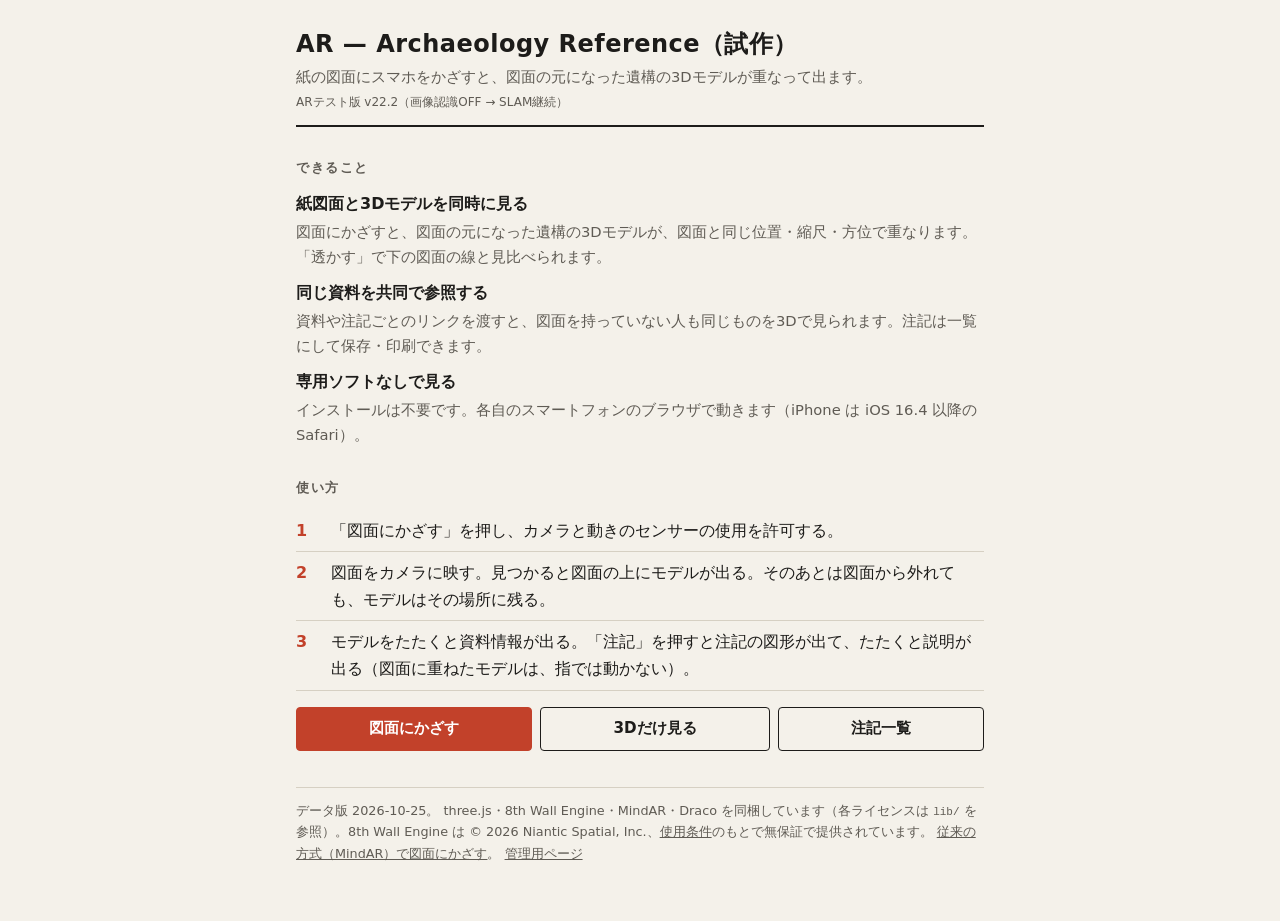
<file: index.html>
<!doctype html>
<html lang="ja">
<head>
<meta charset="utf-8">
<meta name="viewport" content="width=device-width, initial-scale=1, viewport-fit=cover">
<title>AR — Archaeology Reference</title>
<link rel="stylesheet" href="css/style.css">
</head>
<body>
<main class="page">
  <header class="page-head">
    <h1 id="site-title">AR — Archaeology Reference</h1>
    <p id="site-lead"></p>
    <p style="margin:4px 0 0;font:12px/1.5 system-ui,sans-serif;color:var(--ink-2);">ARテスト版 v22.2（画像認識OFF → SLAM継続）</p>
  </header>

  <div class="callout" id="inapp" hidden>このアプリ内の画面ではカメラが動かないことがあります。メニューから「Safariで開く」または「ブラウザで開く」を選んでください。</div>
  <div class="callout" id="notice" hidden></div>

  <h2>できること</h2>
  <dl class="features">
    <dt>紙図面と3Dモデルを同時に見る</dt>
    <dd>図面にかざすと、図面の元になった遺構の3Dモデルが、図面と同じ位置・縮尺・方位で重なります。「透かす」で下の図面の線と見比べられます。</dd>
    <dt>同じ資料を共同で参照する</dt>
    <dd>資料や注記ごとのリンクを渡すと、図面を持っていない人も同じものを3Dで見られます。注記は一覧にして保存・印刷できます。</dd>
    <dt>専用ソフトなしで見る</dt>
    <dd>インストールは不要です。各自のスマートフォンのブラウザで動きます（iPhone は iOS 16.4 以降の Safari）。</dd>
  </dl>

  <h2>使い方</h2>
  <ol class="steps">
    <li>「図面にかざす」を押し、カメラと動きのセンサーの使用を許可する。</li>
    <li>図面をカメラに映す。見つかると図面の上にモデルが出る。そのあとは図面から外れても、モデルはその場所に残る。</li>
    <li>モデルをたたくと資料情報が出る。「注記」を押すと注記の図形が出て、たたくと説明が出る（図面に重ねたモデルは、指では動かない）。</li>
  </ol>
  <p class="actions-row"><a class="btn btn-primary" href="ar.html?v=22.1">図面にかざす</a> <a class="btn" href="viewer.html">3Dだけ見る</a> <a class="btn" href="notes.html">注記一覧</a></p>
  <div id="warnings"></div>

  <!-- 資料が2つ以上あるときだけ出す -->
  <section id="items-section" hidden>
    <h2>図面と資料</h2>
    <div id="items"></div>
  </section>

  <footer class="foot">
    <span id="edition"></span>
    three.js・8th Wall Engine・MindAR・Draco を同梱しています（各ライセンスは <span class="mono">lib/</span> を参照）。8th Wall Engine は © 2026 Niantic Spatial, Inc.、<a href="lib/8thwall/LICENSE.txt">使用条件</a>のもとで無保証で提供されています。
    <a href="ar-mindar.html">従来の方式（MindAR）で図面にかざす</a>。
    <a href="tools/">管理用ページ</a>
  </footer>
</main>
<script type="module" src="js/index.js"></script>
</body>
</html>
</file>
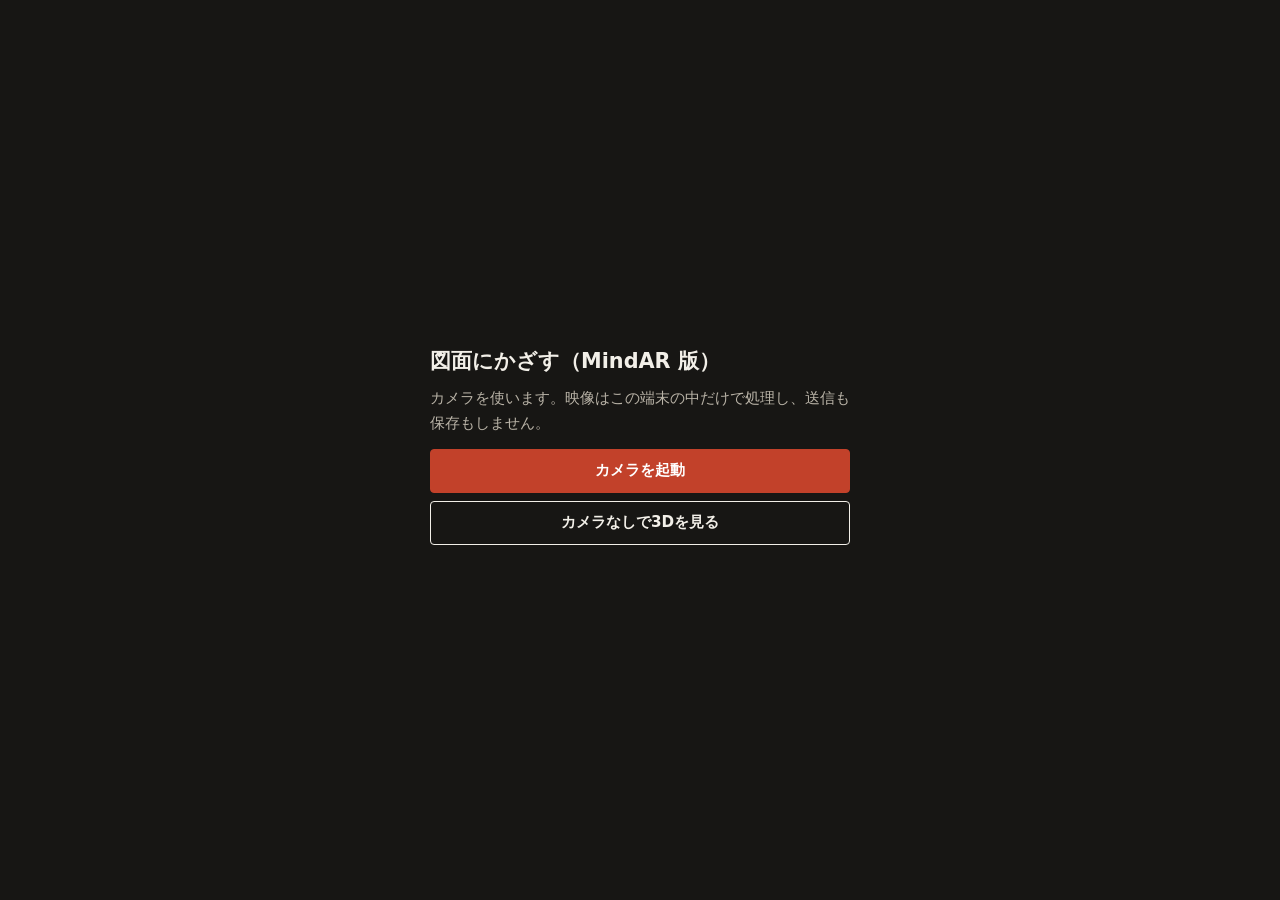
<file: ar-mindar.html>
<!doctype html>
<html lang="ja">
<head>
<meta charset="utf-8">
<meta name="viewport" content="width=device-width, initial-scale=1, viewport-fit=cover, user-scalable=no">
<title>AR表示（MindAR）｜AR</title>
<link rel="stylesheet" href="css/style.css">
<script type="importmap">
{ "imports": { "three": "./lib/three.module.min.js", "three/addons/": "./lib/three-addons/" } }
</script>
</head>
<body class="stage-page">
<div id="stage"></div>

<div class="topbar" id="topbar" hidden>
  <a class="pill" href="index.html">← 一覧</a>
  <div class="group">
    <button class="pill" id="btn-see" type="button" aria-pressed="false">透かす</button>
    <button class="pill" id="btn-mode" type="button" aria-pressed="false">形だけ</button>
    <button class="pill" id="btn-notes" type="button" aria-pressed="false" hidden>注記</button>
  </div>
</div>
<p class="hint" id="hint" hidden></p>
<p class="config-warn" id="config-warn" hidden></p>
<div class="recover" id="recover" hidden><button class="pill" id="btn-rescan" type="button">探し直す</button></div>
<div id="panel" hidden></div>

<div class="gate" id="gate">
  <div class="gate-inner">
    <h1>図面にかざす（MindAR 版）</h1>
    <p>カメラを使います。映像はこの端末の中だけで処理し、送信も保存もしません。</p>
    <div class="callout" id="inapp" hidden>このアプリ内の画面ではカメラが動かないことがあります。メニューから「Safariで開く」または「ブラウザで開く」を選んでください。</div>
    <button class="btn btn-primary" id="btn-start" type="button">カメラを起動</button>
    <a class="btn" id="link-viewer" href="viewer.html">カメラなしで3Dを見る</a>
    <p class="error" id="gate-error" hidden></p>
  </div>
</div>

<script type="module" src="js/ar.js"></script>
</body>
</html>
</file>
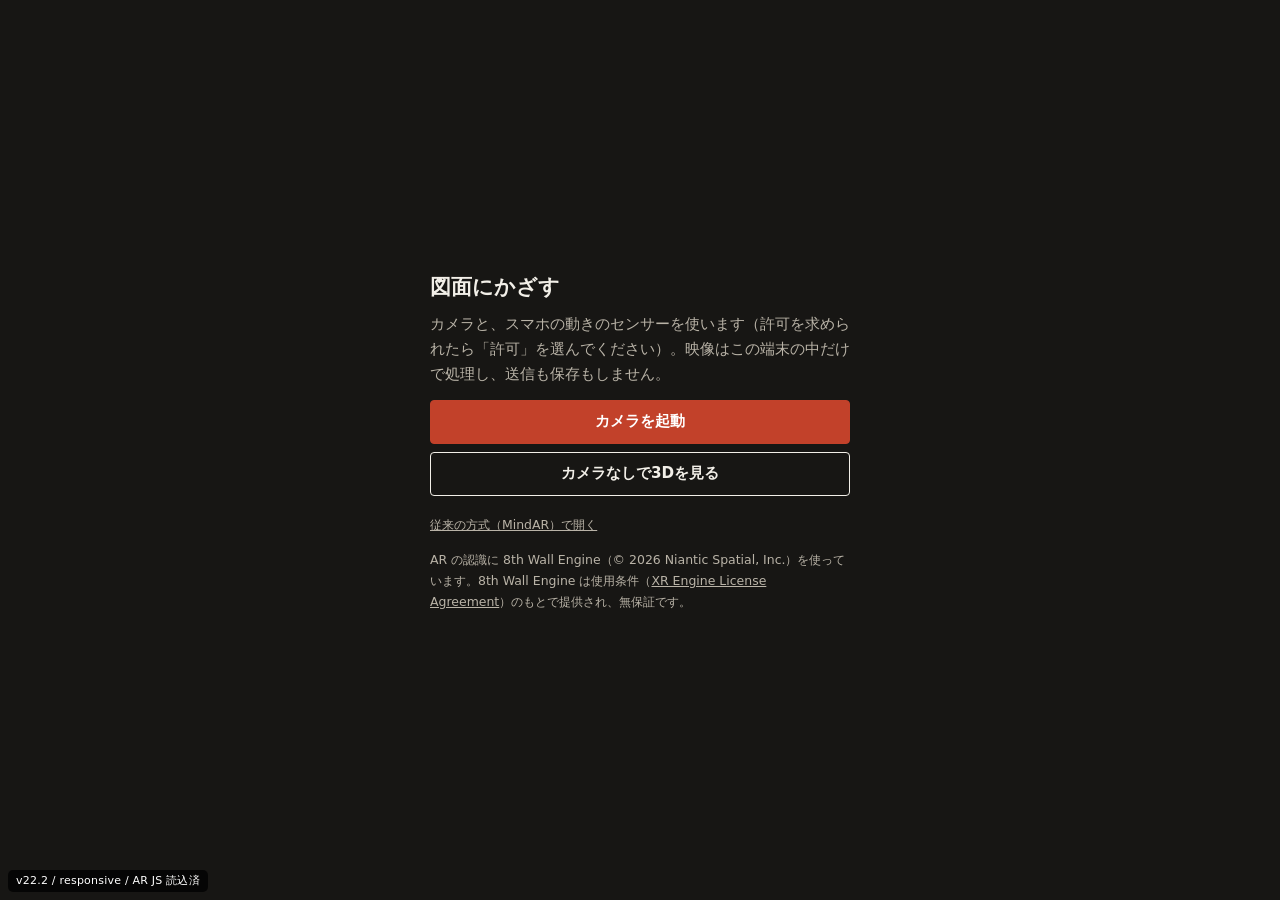
<file: ar.html>
<!doctype html>
<html lang="ja">
<head>
<meta charset="utf-8">
<meta name="viewport" content="width=device-width, initial-scale=1, viewport-fit=cover, user-scalable=no">
<title>AR表示｜AR v22.2</title>
<link rel="stylesheet" href="css/style.css">
<!-- 8th Wall Engine（部屋ごと追う部分 xr-slam.js も先に読み込んでおく） -->
<script src="lib/8thwall/xr.js" async data-preload-chunks="slam"></script>
<script type="importmap">
{ "imports": { "three": "./lib/three.module.min.js", "three/addons/": "./lib/three-addons/" } }
</script>
</head>
<body class="stage-page">
<div id="stage"></div>
<!-- 常時表示の版表示。CSSがキャッシュされても見えるようにここで指定 -->
<div id="ar-build-version" role="status" aria-live="polite" style="position:fixed;left:calc(8px + env(safe-area-inset-left));bottom:calc(8px + env(safe-area-inset-bottom));z-index:40;padding:3px 8px;border-radius:5px;background:rgba(0,0,0,.75);color:#fff;font:11px/1.5 system-ui,sans-serif;letter-spacing:.02em;pointer-events:none;max-width:calc(100vw - 20px);">v22.2 / AR JS 読込待ち</div>

<div class="topbar" id="topbar" hidden>
  <a class="pill" href="index.html">← 一覧</a>
  <div class="group">
    <button class="pill" id="btn-see" type="button" aria-pressed="false">透かす</button>
    <button class="pill" id="btn-mode" type="button" aria-pressed="false">形だけ</button>
    <button class="pill" id="btn-notes" type="button" aria-pressed="false" hidden>注記</button>
  </div>
</div>
<p class="hint" id="hint" hidden></p>
<p class="config-warn" id="config-warn" hidden></p>
<div class="recover" id="recover" hidden><button class="pill" id="btn-rescan" type="button">探し直す</button></div>
<div id="panel" hidden></div>
<a class="credit8" id="credit8" href="lib/8thwall/LICENSE.txt" target="_blank" rel="noopener" hidden>8th Wall Engine © Niantic Spatial, Inc.（使用条件・無保証）</a>

<div class="gate" id="gate">
  <div class="gate-inner">
    <h1>図面にかざす</h1>
    <p>カメラと、スマホの動きのセンサーを使います（許可を求められたら「許可」を選んでください）。映像はこの端末の中だけで処理し、送信も保存もしません。</p>
    <div class="callout" id="inapp" hidden>このアプリ内の画面ではカメラが動かないことがあります。メニューから「Safariで開く」または「ブラウザで開く」を選んでください。</div>
    <button class="btn btn-primary" id="btn-start" type="button">カメラを起動</button>
    <a class="btn" id="link-viewer" href="viewer.html">カメラなしで3Dを見る</a>
    <p class="error" id="gate-error" hidden></p>
    <p class="gate-small"><a href="ar-mindar.html" id="link-mindar">従来の方式（MindAR）で開く</a></p>
    <p class="gate-small">AR の認識に 8th Wall Engine（© 2026 Niantic Spatial, Inc.）を使っています。8th Wall Engine は使用条件（<a href="lib/8thwall/LICENSE.txt">XR Engine License Agreement</a>）のもとで提供され、無保証です。</p>
  </div>
</div>

<script type="module" src="js/ar-8thwall.js?v=22.1"></script>
</body>
</html>
</file>
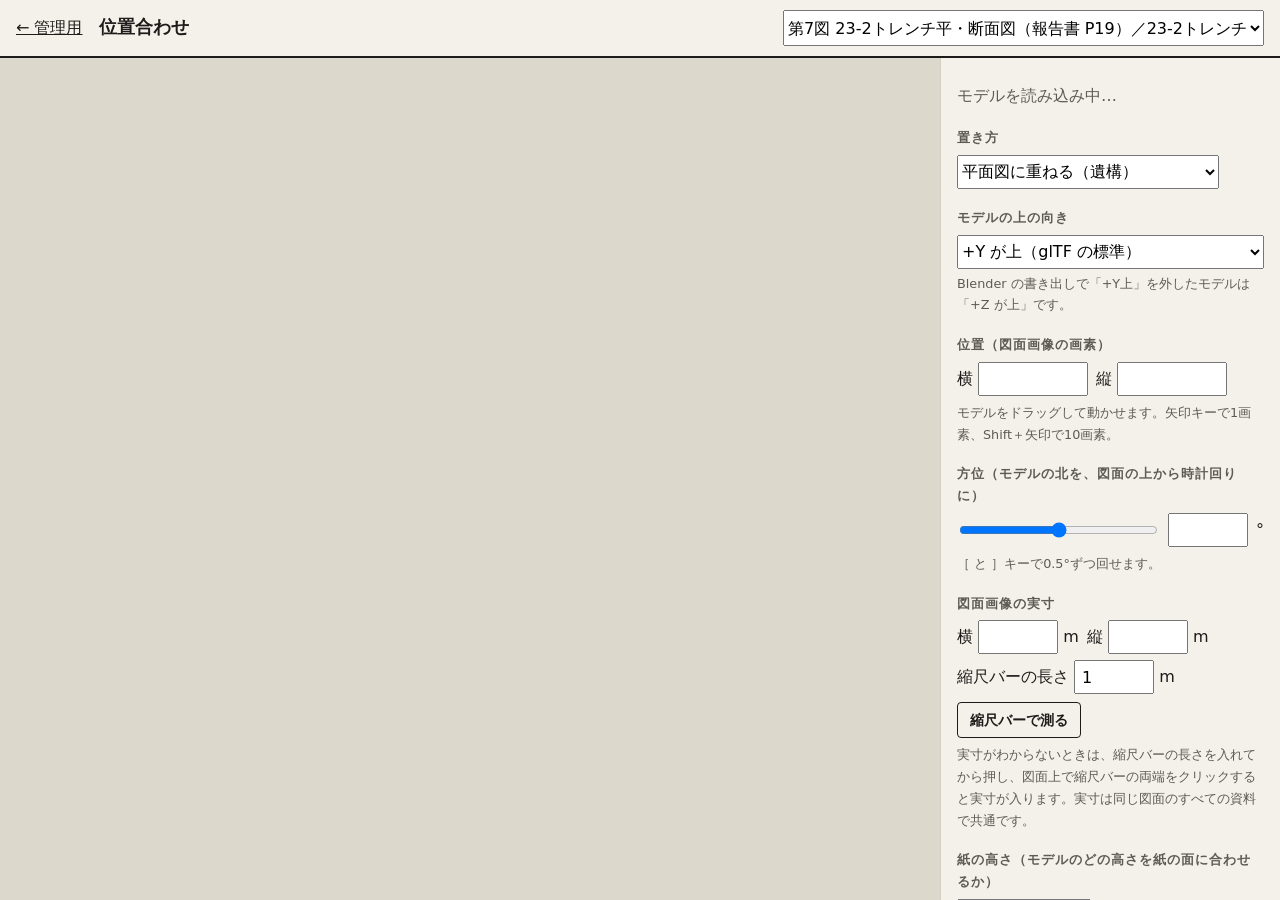
<file: tools/align.html>
<!doctype html>
<html lang="ja">
<head>
<meta charset="utf-8">
<meta name="viewport" content="width=device-width, initial-scale=1">
<meta name="robots" content="noindex">
<title>位置合わせ｜AR</title>
<link rel="stylesheet" href="../css/style.css">
<script type="importmap">
{ "imports": { "three": "../lib/three.module.min.js", "three/addons/": "../lib/three-addons/" } }
</script>
</head>
<body class="align-page">
<header class="align-head">
  <a href="./">← 管理用</a>
  <h1>位置合わせ</h1>
  <select id="item-select" aria-label="資料"></select>
</header>
<div class="align-body">
  <div class="align-view" id="view" tabindex="0" aria-label="図面とモデル。モデルをドラッグで移動、それ以外をドラッグで図面を動かす、ホイールで拡大縮小"></div>
  <aside class="align-side">
    <p class="muted" id="status">読み込み中…</p>

    <h2>置き方</h2>
    <select id="mode">
      <option value="plan">平面図に重ねる（遺構）</option>
      <option value="stand">紙の上に立たせる</option>
      <option value="lay">正面図に重ねて寝かせる（遺物）</option>
    </select>

    <h2>モデルの上の向き</h2>
    <select id="up-axis">
      <option value="0,0,0">+Y が上（glTF の標準）</option>
      <option value="-90,0,0">+Z が上（Z を上のまま書き出したモデル）</option>
      <option value="custom" hidden>台帳の値のまま</option>
    </select>
    <p class="muted small" id="up-note">Blender の書き出しで「+Y上」を外したモデルは「+Z が上」です。</p>

    <h2>位置（図面画像の画素）</h2>
    <div class="row"><label>横 <input id="at-x" type="number" step="0.5"></label><label>縦 <input id="at-y" type="number" step="0.5"></label></div>
    <p class="muted small">モデルをドラッグして動かせます。矢印キーで1画素、Shift＋矢印で10画素。</p>

    <div data-for="plan stand">
      <h2>方位（モデルの北を、図面の上から時計回りに）</h2>
      <div class="row"><input id="heading-range" type="range" min="-180" max="180" step="0.5"><input id="heading" type="number" step="0.5" class="narrow"> °</div>
      <p class="muted small">［ と ］キーで0.5°ずつ回せます。</p>
    </div>

    <div data-for="plan">
      <h2>図面画像の実寸</h2>
      <div class="row"><label>横 <input id="real-w" type="number" step="0.0001" min="0" class="narrow"> m</label><label>縦 <input id="real-h" type="number" step="0.0001" min="0" class="narrow"> m</label></div>
      <p class="muted small" id="ppm-note"></p>
      <div class="row"><label>縮尺バーの長さ <input id="bar-m" type="number" step="0.1" min="0" value="1" class="narrow"> m</label><button class="btn small-btn" id="btn-measure" type="button">縮尺バーで測る</button></div>
      <p class="muted small" id="measure-help">実寸がわからないときは、縮尺バーの長さを入れてから押し、図面上で縮尺バーの両端をクリックすると実寸が入ります。実寸は同じ図面のすべての資料で共通です。</p>
      <p class="muted small" id="coord-note" hidden>モデルの座標のまま重ねています（図面画像の左下が原点、右が X、上が Y の m 単位）。動かすと、ここで決めた位置で保存します。</p>

      <h2>紙の高さ（モデルのどの高さを紙の面に合わせるか）</h2>
      <div class="row">
        <select id="ground-kind"><option value="top">上端（検出面）</option><option value="bottom">下端</option><option value="value">下端から</option></select>
        <span id="ground-value-wrap" hidden><input id="ground-value" type="number" step="0.01" min="0" class="narrow"> m</span>
      </div>
    </div>

    <div data-for="stand lay">
      <h2>大きさ（図面の幅に対するモデルの大きさ）</h2>
      <div class="row"><input id="fit" type="number" step="0.01" min="0.01" class="narrow"> 倍</div>
    </div>

    <h2>表示</h2>
    <div class="row"><label>モデルの濃さ <input id="opacity" type="range" min="0.1" max="1" step="0.05" value="0.7"></label></div>
    <div class="row"><button class="btn small-btn" id="btn-fit" type="button">モデルに寄る</button><button class="btn small-btn" id="btn-all" type="button">図面全体</button></div>

    <h2>結果</h2>
    <p class="muted small" id="size-note"></p>
    <textarea id="out" rows="7" readonly></textarea>
    <div class="row"><button class="btn btn-primary small-btn" id="btn-save" type="button">items.json を保存</button><button class="btn small-btn" id="btn-copy" type="button">コピー</button></div>
    <p class="muted small">保存したファイルで <span class="mono">data/items.json</span> を置き換えると、AR とビューアに反映されます。</p>
  </aside>
</div>
<script type="module" src="align.js"></script>
</body>
</html>
</file>
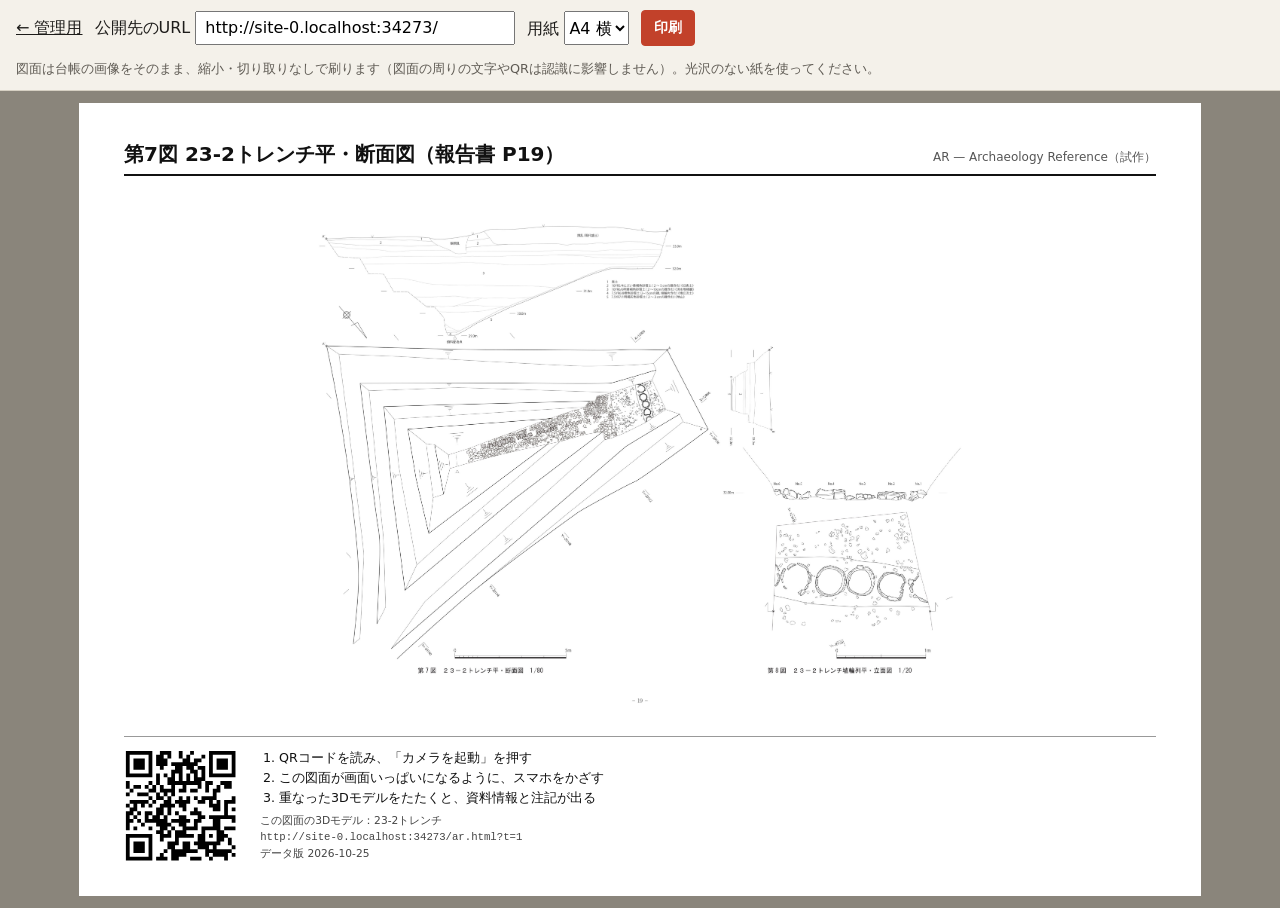
<file: tools/sheet.html>
<!doctype html>
<html lang="ja">
<head>
<meta charset="utf-8">
<meta name="viewport" content="width=device-width, initial-scale=1">
<meta name="robots" content="noindex">
<title>展示用シート｜AR</title>
<link rel="stylesheet" href="../css/style.css">
<style id="page-size">@page { size: A4 landscape; margin: 0; }</style>
</head>
<body class="sheet-page">
<div class="sheet-toolbar no-print">
  <a href="./">← 管理用</a>
  <label>公開先のURL <input id="base-url" type="url"></label>
  <label>用紙 <select id="paper"><option value="A4">A4 横</option><option value="A3">A3 横</option></select></label>
  <button class="btn btn-primary small-btn" id="btn-print" type="button">印刷</button>
  <p class="muted small">図面は台帳の画像をそのまま、縮小・切り取りなしで刷ります（図面の周りの文字やQRは認識に影響しません）。光沢のない紙を使ってください。</p>
</div>
<div id="sheets"></div>
<script src="../lib/qrcode.js"></script>
<script type="module" src="sheet.js"></script>
</body>
</html>
</file>
<file: css/style.css>
:root {
  --paper: #f4f1ea;
  --paper-2: #ebe7dd;
  --ink: #1d1c1a;
  --ink-2: #5f5b54;
  --rule: #d6d0c3;
  --shu: #c2412a;            /* 朱 */
  --panel: rgba(26, 25, 23, 0.9);
  --panel-ink: #f2efe8;
  --panel-ink-2: #b9b3a7;
  --panel-rule: rgba(242, 239, 232, 0.16);
  --font: "Hiragino Sans", "Hiragino Kaku Gothic ProN", "Yu Gothic UI", "Yu Gothic", "Noto Sans JP", system-ui, sans-serif;
}

* { box-sizing: border-box; }
[hidden] { display: none !important; }
html { -webkit-text-size-adjust: 100%; }
body {
  margin: 0;
  font-family: var(--font);
  font-size: 16px;
  line-height: 1.7;
  color: var(--ink);
  background: var(--paper);
}
button { font: inherit; color: inherit; }
a { color: inherit; }
:focus-visible { outline: 2px solid var(--shu); outline-offset: 2px; }

/* ---------- 一覧・道具ページ ---------- */
.page { max-width: 720px; margin: 0 auto; padding: 28px 16px 56px; }
.page-head { border-bottom: 2px solid var(--ink); padding-bottom: 14px; margin-bottom: 22px; }
.page-head h1 { font-size: 1.5rem; line-height: 1.35; margin: 0 0 4px; letter-spacing: 0.02em; }
.page-head p { margin: 0; color: var(--ink-2); font-size: 0.92rem; }
.page h2 { font-size: 0.82rem; letter-spacing: 0.12em; color: var(--ink-2); margin: 30px 0 10px; font-weight: 600; }

.steps { list-style: none; margin: 0; padding: 0; counter-reset: step; }
.steps li { counter-increment: step; display: grid; grid-template-columns: 2.2em 1fr; padding: 7px 0; border-bottom: 1px solid var(--rule); }
.steps li::before { content: counter(step); font-variant-numeric: tabular-nums; color: var(--shu); font-weight: 700; }

.items { list-style: none; margin: 0; padding: 0; }
.item { border: 1px solid var(--rule); background: #fbf9f4; border-radius: 6px; padding: 14px 14px 12px; margin-bottom: 12px; }
.item h3 { margin: 0 0 2px; font-size: 1.05rem; line-height: 1.45; }
.item .sub { margin: 0 0 12px; color: var(--ink-2); font-size: 0.86rem; }
.actions { display: flex; flex-wrap: wrap; gap: 8px; }
.btn {
  display: inline-flex; align-items: center; justify-content: center;
  min-height: 44px; padding: 0 18px; border-radius: 4px;
  border: 1px solid var(--ink); background: transparent; color: var(--ink);
  text-decoration: none; font-weight: 600; font-size: 0.95rem; cursor: pointer;
}
.btn-primary { background: var(--shu); border-color: var(--shu); color: #fff; }
/* 一覧の入口のボタン：スマホでも1行に並べ、幅をそろえる（とても狭い画面では折り返す） */
.actions-row { display: flex; flex-wrap: wrap; gap: 8px; }
.actions-row .btn { flex: 1 1 auto; padding: 0 10px; white-space: nowrap; }
.btn:disabled { opacity: 0.45; cursor: default; }
.callout { border-left: 3px solid var(--shu); background: var(--paper-2); padding: 10px 12px; font-size: 0.9rem; margin: 14px 0; }
.callout[hidden] { display: none; }
.foot { margin-top: 36px; padding-top: 12px; border-top: 1px solid var(--rule); color: var(--ink-2); font-size: 0.8rem; }
.muted { color: var(--ink-2); }
code, .mono { font-family: ui-monospace, "SF Mono", Menlo, Consolas, monospace; font-size: 0.86em; }

table.plain { width: 100%; border-collapse: collapse; font-size: 0.9rem; }
table.plain th, table.plain td { text-align: left; padding: 7px 8px; border-bottom: 1px solid var(--rule); vertical-align: top; }
table.plain th { font-size: 0.78rem; letter-spacing: 0.08em; color: var(--ink-2); font-weight: 600; }
/* ファイルの確認 */
.files-table th { white-space: nowrap; }
.files-table td:first-child { white-space: nowrap; font-size: 0.82rem; }
.files-table .file-state { white-space: nowrap; font-weight: 600; }
.files-table .file-ok .file-state { color: #1d6b35; }
.files-table .file-warn .file-state { color: #8a5a00; }
.files-table .file-ng .file-state { color: #b00020; }
.files-table .file-ng { background: #fdf0f0; }
.files-table .file-none .file-state { color: var(--ink-2); font-weight: 400; }
@media (max-width: 640px) { .files-table td:first-child { white-space: normal; word-break: break-all; } }
td.num { font-variant-numeric: tabular-nums; text-align: right; }
.qr-grid { display: grid; grid-template-columns: repeat(auto-fill, minmax(200px, 1fr)); gap: 14px; }
.qr { border: 1px solid var(--rule); background: #fff; padding: 12px; text-align: center; border-radius: 6px; }
.qr svg { width: 100%; height: auto; display: block; }
.qr p { margin: 6px 0 0; font-size: 0.78rem; word-break: break-all; color: var(--ink-2); }
.qr strong { display: block; font-size: 0.9rem; color: var(--ink); }

/* ---------- AR表示・通常ビューア ---------- */
body.stage-page { background: #0f0e0d; color: var(--panel-ink); overflow: hidden; height: 100dvh; }
body.viewer-page { background: radial-gradient(120% 90% at 50% 35%, #f3f0e8 0%, #d9d4c7 100%); }
#stage { position: fixed; inset: 0; overflow: hidden; touch-action: none; user-select: none; -webkit-user-select: none; }
#stage canvas { display: block; }
/* 8th Wall 版：描画面の画素は細かく、見た目の大きさは画面に合わせる（8th Wall が付ける幅・高さの指定より優先） */
#xr-canvas { position: absolute; inset: 0; width: 100% !important; height: 100% !important; }
.credit8 { position: fixed; z-index: 19; right: calc(10px + env(safe-area-inset-right)); bottom: calc(78px + env(safe-area-inset-bottom)); font-size: 10px; line-height: 1.3; color: rgba(255, 255, 255, 0.75); text-decoration: none; text-shadow: 0 0 3px rgba(0, 0, 0, 0.8); }
.credit8[hidden] { display: none; }
.gate .gate-small { font-size: 0.78rem; margin-top: 10px; }
.gate .gate-small a { color: inherit; }

.topbar {
  position: fixed; z-index: 20; left: 0; right: 0; top: 0;
  display: flex; gap: 8px; align-items: center; justify-content: space-between;
  padding: calc(8px + env(safe-area-inset-top)) calc(10px + env(safe-area-inset-right)) 8px calc(10px + env(safe-area-inset-left));
  pointer-events: none;
}
.topbar > * { pointer-events: auto; }
.topbar > .pill { flex: none; }
.pill { white-space: nowrap; }
.topbar { align-items: flex-start; }
.topbar .group { display: flex; gap: 6px; flex-wrap: wrap; justify-content: flex-end; }
.pill {
  display: inline-flex; align-items: center; min-height: 40px; padding: 0 14px;
  border-radius: 20px; border: 1px solid var(--panel-rule);
  background: var(--panel); color: var(--panel-ink);
  font-size: 0.86rem; font-weight: 600; text-decoration: none; cursor: pointer;
  -webkit-backdrop-filter: blur(8px); backdrop-filter: blur(8px);
}
.pill[aria-pressed="true"] { background: var(--panel-ink); color: var(--ink); }

.hint {
  position: fixed; z-index: 15; left: 16px; right: 16px; top: calc(64px + env(safe-area-inset-top));
  width: fit-content; max-width: calc(100% - 32px); margin: 0 auto; padding: 8px 14px; border-radius: 4px;
  background: var(--panel); color: var(--panel-ink); font-size: 0.88rem; text-align: center;
  pointer-events: none;
}

/* 設定の食い違い（all.mind と図面画像など）。消えない */
.config-warn {
  position: fixed; z-index: 15; left: 16px; right: 16px; top: calc(180px + env(safe-area-inset-top));
  max-width: 34rem; margin: 0 auto; padding: 8px 14px; border-radius: 4px;
  background: #8a1c1c; color: #fff; font-size: 0.85rem; line-height: 1.5;
}

.recover {
  position: fixed; z-index: 16; left: 0; right: 0; top: calc(134px + env(safe-area-inset-top));
  display: flex; justify-content: center; pointer-events: none;
}
.recover .pill { pointer-events: auto; background: var(--shu); border-color: var(--shu); color: #fff; }

.debug {
  position: fixed; z-index: 16; left: calc(8px + env(safe-area-inset-left)); top: calc(190px + env(safe-area-inset-top));
  margin: 0; padding: 6px 8px; border-radius: 4px; pointer-events: none;
  background: rgba(0, 0, 0, 0.62); color: #e9ffe0; font: 11px/1.5 ui-monospace, Menlo, Consolas, monospace; white-space: pre-wrap; overflow-wrap: anywhere; max-width: calc(100vw - 16px - env(safe-area-inset-left) - env(safe-area-inset-right)); box-sizing: border-box;
}

.gate {
  position: fixed; z-index: 30; inset: 0; display: grid; place-items: center; padding: 24px;
  background: #171614; color: var(--panel-ink);
}
.gate[hidden] { display: none; }
.gate-inner { max-width: 420px; }
.gate h1 { font-size: 1.3rem; line-height: 1.4; margin: 0 0 8px; }
.gate p { margin: 0 0 14px; color: var(--panel-ink-2); font-size: 0.92rem; }
.gate .btn { border-color: var(--panel-ink); color: var(--panel-ink); width: 100%; margin-bottom: 8px; }
.gate .btn-primary { border-color: var(--shu); color: #fff; }
.gate .callout { background: rgba(255, 255, 255, 0.06); color: var(--panel-ink); }
.gate .error { color: #ffb4a4; }

.panel {
  position: fixed; z-index: 20; left: 0; right: 0; bottom: 0;
  background: var(--panel); color: var(--panel-ink);
  border-top: 1px solid var(--panel-rule);
  -webkit-backdrop-filter: blur(10px); backdrop-filter: blur(10px);
  padding-bottom: env(safe-area-inset-bottom);
}
.panel[hidden] { display: none; }
.panel-head {
  width: 100%; display: flex; align-items: center; justify-content: space-between; gap: 12px;
  min-height: 48px; padding: 6px calc(16px + env(safe-area-inset-right)) 6px calc(16px + env(safe-area-inset-left));
  background: none; border: 0; text-align: left; cursor: pointer;
}
.panel-title { font-weight: 700; font-size: 0.98rem; line-height: 1.4; }
.panel-chevron { width: 10px; height: 10px; border-right: 2px solid var(--panel-ink-2); border-top: 2px solid var(--panel-ink-2); transform: rotate(-45deg); margin: 4px 4px 0; flex: none; transition: transform 0.15s; }
.panel.is-open .panel-chevron { transform: rotate(135deg); margin-top: -4px; }
.panel-body { display: none; max-height: 44dvh; overflow-y: auto; -webkit-overflow-scrolling: touch; padding: 0 calc(16px + env(safe-area-inset-right)) 16px calc(16px + env(safe-area-inset-left)); }
.panel.is-open .panel-body { display: block; }
.panel h2 { font-size: 0.74rem; letter-spacing: 0.14em; color: var(--panel-ink-2); margin: 14px 0 8px; font-weight: 600; }
.panel section:first-child h2 { margin-top: 4px; }
.panel-meta .link-button, .panel-selection .link-button { margin: 2px 8px 6px 0; }
.link-button {
  display: inline-flex; align-items: center; min-height: 36px; padding: 0 12px; border-radius: 4px;
  border: 1px solid var(--panel-rule); background: transparent; color: var(--panel-ink);
  font-size: 0.84rem; text-decoration: none; cursor: pointer;
}
.share-row { display: flex; flex-wrap: wrap; align-items: center; gap: 6px; }
.share-holder { flex: 1 1 100%; }
.link-box { width: 100%; min-height: 36px; padding: 0 8px; font: 12px/1.4 ui-monospace, Menlo, Consolas, monospace; border-radius: 4px; border: 1px solid var(--panel-rule); background: rgba(255,255,255,0.08); color: var(--panel-ink); }
.panel .edition { color: var(--panel-ink-2); font-size: 0.78rem; margin: 10px 0 0; }
.panel .muted, .panel .notice { color: var(--panel-ink-2); font-size: 0.86rem; margin: 8px 0 0; }
.fields { display: grid; grid-template-columns: minmax(5.5em, auto) 1fr; gap: 4px 14px; margin: 0; font-size: 0.9rem; }
.fields dt { color: var(--panel-ink-2); }
.fields dd { margin: 0; overflow-wrap: anywhere; }
.chips { display: flex; flex-wrap: wrap; gap: 8px; }
.chip {
  display: inline-flex; align-items: center; gap: 8px; min-height: 40px; padding: 0 12px;
  border-radius: 4px; border: 1px solid var(--panel-rule); background: transparent;
  font-size: 0.86rem; cursor: pointer; opacity: 0.5;
}
.chip.is-on { opacity: 1; border-color: rgba(242, 239, 232, 0.5); }
.chip-dot { width: 10px; height: 10px; border-radius: 50%; flex: none; }
.chip-type { font-size: 0.72rem; color: var(--panel-ink-2); border: 1px solid var(--panel-rule); border-radius: 3px; padding: 0 5px; line-height: 1.5; }
.panel-selection { border: 1px solid var(--panel-rule); border-left: 3px solid var(--shu); border-radius: 4px; padding: 10px 12px; margin-top: 4px; }
.panel-selection[hidden] { display: none; }
.panel-selection p { margin: 6px 0; font-size: 0.9rem; }
.selection-top { display: flex; align-items: center; gap: 8px; margin-bottom: 6px; }
.selection-top strong { font-size: 0.95rem; }
.selection-close { margin-left: auto; min-height: 36px; padding: 0 10px; background: none; border: 1px solid var(--panel-rule); border-radius: 4px; font-size: 0.8rem; cursor: pointer; }

@media (min-width: 760px) {
  .panel { left: auto; right: 16px; bottom: 16px; width: 380px; border: 1px solid var(--panel-rule); border-radius: 8px; }
  .panel-body { max-height: 60dvh; }
}
@media (prefers-reduced-motion: reduce) { * { transition: none !important; } }

/* ---------- 位置合わせ ---------- */
body.align-page { height: 100dvh; display: flex; flex-direction: column; overflow: hidden; }
.align-head { display: flex; align-items: center; gap: 16px; padding: 10px 16px; border-bottom: 2px solid var(--ink); }
.align-head h1 { font-size: 1.1rem; margin: 0; }
.align-head select { margin-left: auto; min-height: 36px; font: inherit; }
.align-body { flex: 1; display: flex; min-height: 0; }
.align-view { flex: 1; position: relative; background: #ddd8cc; cursor: grab; outline: none; touch-action: none; }
.align-view.is-measuring { cursor: crosshair; }
.align-view canvas { display: block; }
.align-side { width: 340px; flex: none; overflow-y: auto; padding: 8px 16px 24px; border-left: 1px solid var(--rule); background: var(--paper); }
.align-side h2 { margin: 18px 0 6px; font-size: 0.8rem; letter-spacing: 0.08em; color: var(--ink-2); font-weight: 600; }
.align-side .row { display: flex; flex-wrap: wrap; align-items: center; gap: 8px; margin: 6px 0; }
.align-side input[type="number"] { width: 110px; min-height: 34px; font: inherit; padding: 0 6px; }
.align-side input.narrow { width: 80px; }
.align-side input[type="range"] { flex: 1; min-width: 120px; }
.align-side select { min-height: 34px; font: inherit; max-width: 100%; }
.align-side textarea { width: 100%; font: 12px/1.5 ui-monospace, Menlo, Consolas, monospace; padding: 8px; border: 1px solid var(--rule); border-radius: 4px; background: #fff; }
.small { font-size: 0.8rem; margin: 4px 0; }
.small-btn { min-height: 36px; padding: 0 12px; font-size: 0.85rem; }
@media (max-width: 800px) { .align-body { flex-direction: column; } .align-view { min-height: 55vh; } .align-side { width: auto; border-left: 0; border-top: 1px solid var(--rule); } }

/* ---------- 注記一覧 ---------- */
.page-wide { max-width: 1040px; }
.notes-item { margin: 26px 0 34px; }
.page h2.notes-title { font-size: 1.15rem; letter-spacing: 0; color: var(--ink); margin: 0 0 2px; font-weight: 700; }
.notes-item .sub { margin: 0 0 10px; color: var(--ink-2); font-size: 0.86rem; }
.fields.light { margin: 8px 0 12px; }
.fields.light dt { color: var(--ink-2); }
.table-wrap { overflow-x: auto; }
.notes-table td { font-size: 0.86rem; }
.notes-table .chip-dot { display: inline-block; vertical-align: middle; }
@media print {
  .no-print, .foot a { display: none !important; }
  body { background: #fff; }
  .page { max-width: none; padding: 0; }
  .notes-item { break-inside: avoid-page; }
}

/* ---------- 展示用シート ---------- */
body.sheet-page { background: #8a857b; }
.sheet-toolbar { display: flex; flex-wrap: wrap; align-items: center; gap: 12px; padding: 10px 16px; background: var(--paper); border-bottom: 1px solid var(--rule); }
.sheet-toolbar input { min-width: 320px; min-height: 34px; font: inherit; padding: 0 8px; }
.sheet-toolbar select { min-height: 34px; font: inherit; }
.sheet-toolbar p { flex-basis: 100%; margin: 0; }
.sheet {
  --w: 297mm; --h: 210mm;
  width: var(--w); height: var(--h); margin: 12px auto; padding: 10mm 12mm 9mm; background: #fff; color: #111;
  display: flex; flex-direction: column; gap: 4mm; overflow: hidden; break-after: page;
}
body[data-paper="A3"] .sheet { --w: 420mm; --h: 297mm; padding: 14mm 16mm 12mm; }
.sheet-head { display: flex; align-items: baseline; gap: 6mm; border-bottom: 0.6mm solid #111; padding-bottom: 2mm; }
.sheet-head h1 { margin: 0; font-size: 15pt; line-height: 1.3; }
.sheet-site { font-size: 9pt; color: #555; order: 2; margin-left: auto; }
.sheet-figure { flex: 1; min-height: 0; display: flex; align-items: center; justify-content: center; }
.sheet-figure img { max-width: 100%; max-height: 100%; object-fit: contain; display: block; }
.sheet-foot { display: flex; gap: 6mm; align-items: center; border-top: 0.3mm solid #999; padding-top: 3mm; }
.sheet-qr { width: 30mm; height: 30mm; flex: none; }
body[data-paper="A3"] .sheet-qr { width: 40mm; height: 40mm; }
.sheet-qr svg { width: 100%; height: 100%; display: block; }
.sheet-info { flex: 1; min-width: 0; font-size: 9.5pt; line-height: 1.55; }
.sheet-steps { margin: 0 0 1.5mm; padding-left: 5mm; }
.sheet-items, .sheet-url, .sheet-credit { margin: 0; color: #444; font-size: 8pt; }
.sheet-url { font-family: ui-monospace, Menlo, Consolas, monospace; word-break: break-all; }
@media print {
  body.sheet-page { background: #fff; }
  .sheet { margin: 0; }
}

/* ---------- 一覧 ---------- */
.features { margin: 0; }
.features dt { font-weight: 700; margin-top: 10px; }
.features dd { margin: 2px 0 0; color: var(--ink-2); font-size: 0.92rem; }
.drawing-group { margin-bottom: 18px; }
.drawing-title { font-size: 0.95rem; margin: 0 0 8px; padding-left: 8px; border-left: 3px solid var(--shu); }

.target8-preview { max-width: 180px; border: 1px solid var(--rule, #ccc); margin-top: 6px; }
</file>
